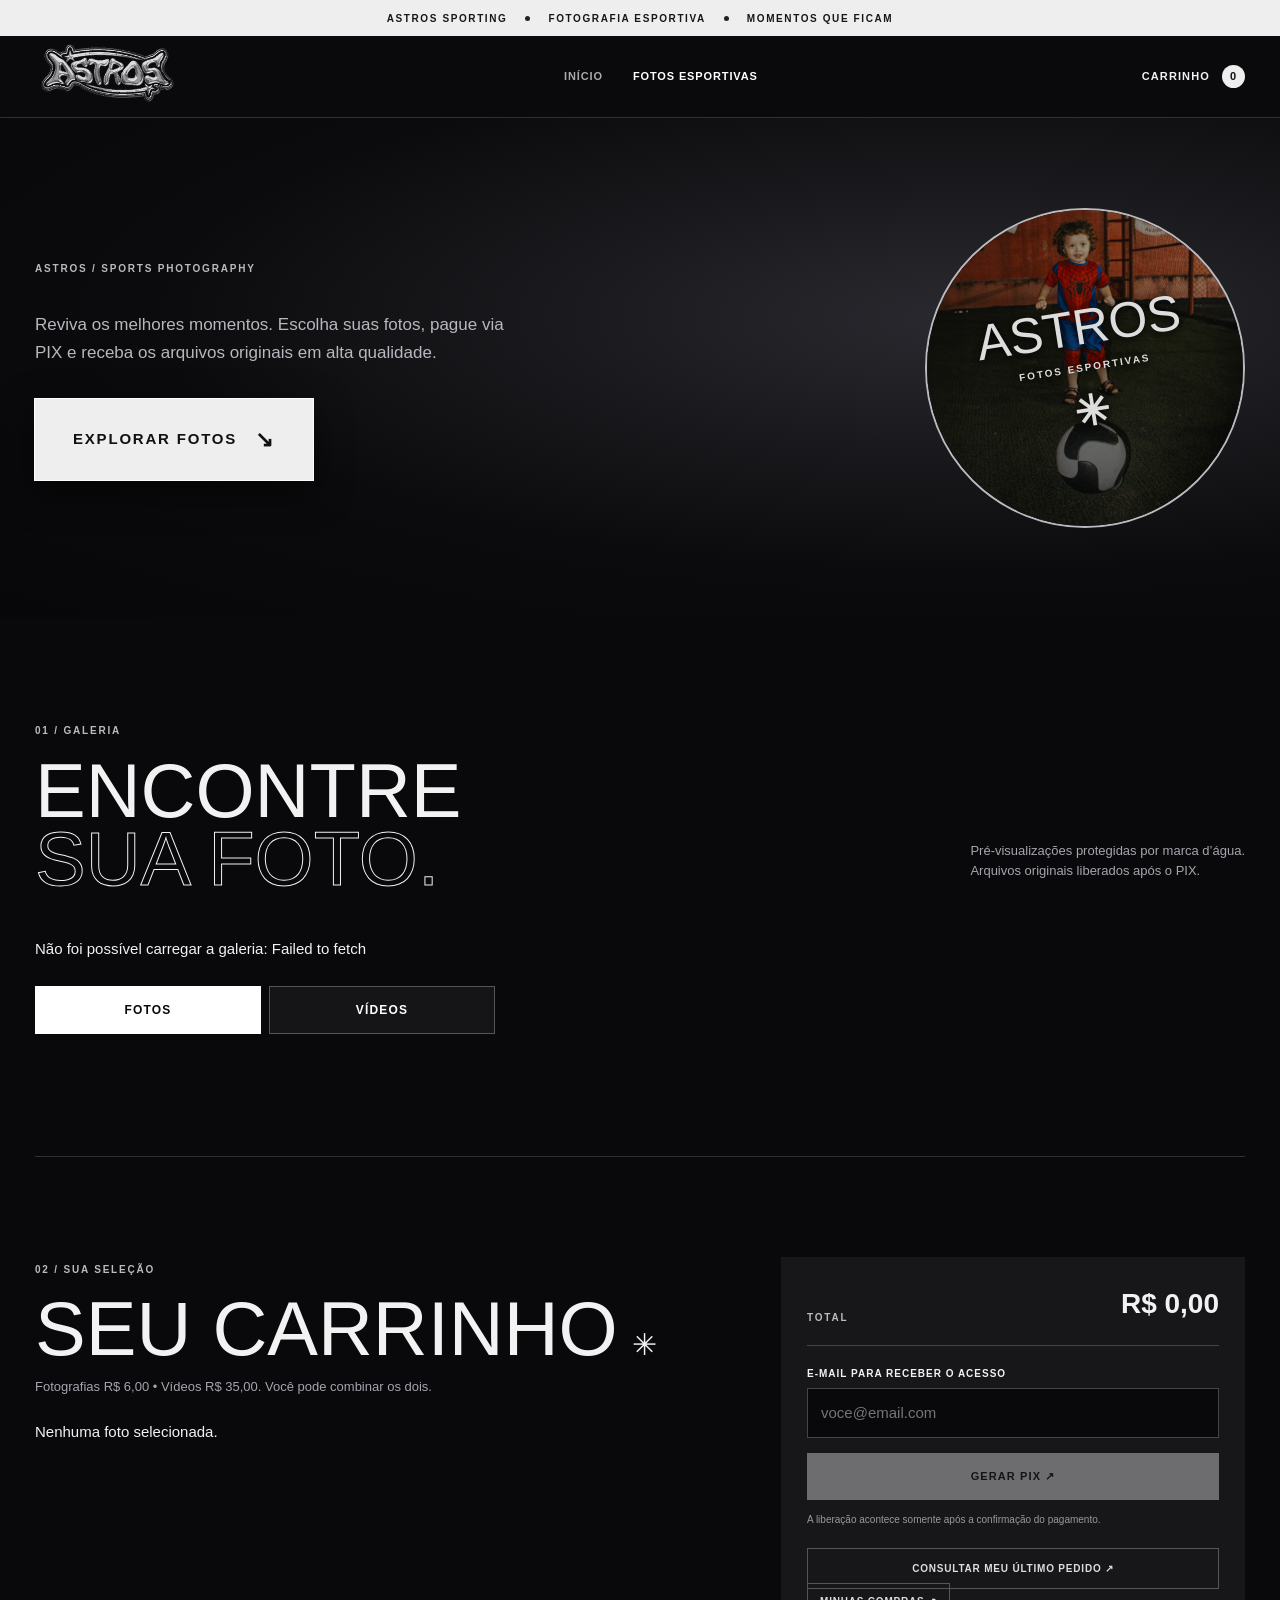
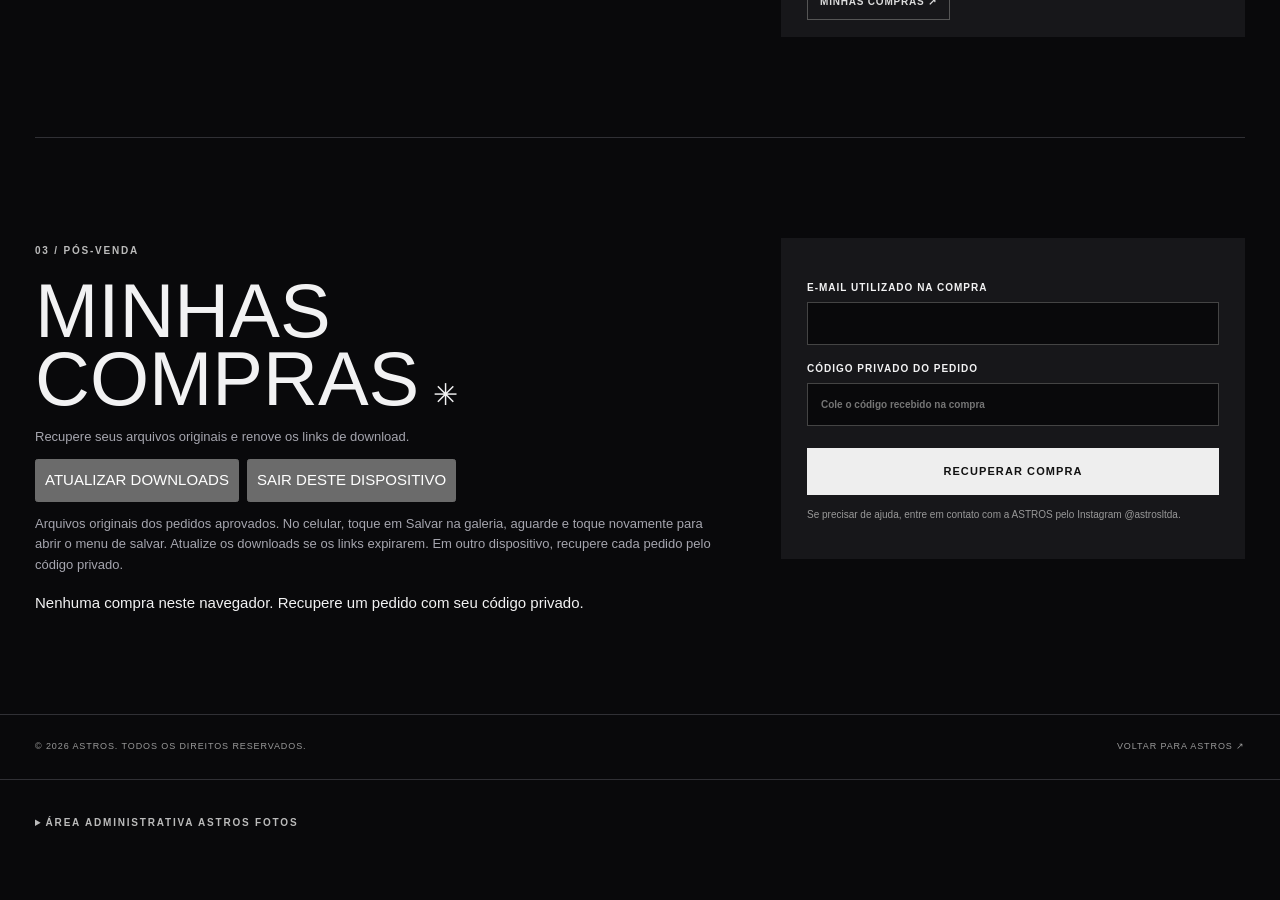
<file: fotos.html>
<!doctype html>
<html lang="pt-BR">
<head>
<meta charset="utf-8"><meta name="viewport" content="width=device-width,initial-scale=1">
<meta name="theme-color" content="#09090b"><meta name="description" content="Compre fotos esportivas ASTROS em alta qualidade.">
<title>ASTROS | Fotos Esportivas</title>
<link rel="icon" href="images/logo.png"><link rel="stylesheet" href="fotos.css?v=20261124-save-gallery">
</head>
<body>
<div class="topline">ASTROS SPORTING <i></i> FOTOGRAFIA ESPORTIVA <i></i> MOMENTOS QUE FICAM</div>
<header><a href="index.html" class="brand"><img src="images/logo-astros-header.svg" alt="ASTROS"></a><nav><a href="index.html">INÍCIO</a><a class="active" href="fotos.html">FOTOS ESPORTIVAS</a></nav><a class="cart-link" href="#carrinho">CARRINHO <b id="cartCount">0</b></a></header>
<main>
<section class="hero"><div class="hero-copy"><small>ASTROS / SPORTS PHOTOGRAPHY</small><p>Reviva os melhores momentos. Escolha suas fotos, pague via PIX e receba os arquivos originais em alta qualidade.</p><a class="lightbtn hero-explore" href="#galeria">EXPLORAR FOTOS <span aria-hidden="true">↘</span></a></div><div class="hero-mark"><img class="hero-photo" src="images/astros-fotos-destaque.jpg" alt="Criança em campo de futebol" loading="eager"><div class="hero-mark-label">ASTROS<br><span>FOTOS ESPORTIVAS</span><strong>✳</strong></div></div></section>
<section class="catalog" id="galeria"><div class="section-head"><div><small>01 / GALERIA</small><h2>ENCONTRE<br><em>SUA FOTO.</em></h2></div><p>Pré-visualizações protegidas por marca d’água.<br>Arquivos originais liberados após o PIX.</p></div><div id="events" class="events"><p class="loading">Carregando eventos...</p></div><div class="media-tabs" role="group" aria-label="Tipo de conteúdo"><button type="button" id="photosTab" class="media-tab active" aria-pressed="true">FOTOS</button><button type="button" id="videosTab" class="media-tab" aria-pressed="false">VÍDEOS</button></div><div id="gallery" class="gallery"></div><p id="empty" class="empty" hidden>Nenhuma foto ou vídeo publicado no momento. Volte em breve!</p></section>
<section class="checkout" id="carrinho"><div><small>02 / SUA SELEÇÃO</small><h2>SEU CARRINHO<span>✳</span></h2><p>Fotografias R$ 6,00 • Vídeos R$ 35,00. Você pode combinar os dois.</p><div id="cartItems" class="cart-items">Nenhuma foto selecionada.</div></div><aside><div class="total"><small>TOTAL</small><strong id="cartTotal">R$ 0,00</strong></div><label for="buyerEmail">E-MAIL PARA RECEBER O ACESSO</label><input id="buyerEmail" type="email" placeholder="voce@email.com" autocomplete="email"><button id="payBtn" class="lightbtn" disabled>GERAR PIX ↗</button><p class="fine">A liberação acontece somente após a confirmação do pagamento.</p><button id="recoverBtn" class="recover-btn" type="button">CONSULTAR MEU ÚLTIMO PEDIDO ↗</button><a href="#minhas-compras" class="recover-btn">MINHAS COMPRAS ↗</a></aside></section><section class="checkout" id="minhas-compras"><div><small>03 / PÓS-VENDA</small><h2>MINHAS COMPRAS<span>✳</span></h2><p>Recupere seus arquivos originais e renove os links de download.</p><div class="purchase-actions"><button type="button" id="refreshPurchases">ATUALIZAR DOWNLOADS</button><button type="button" id="clearPurchases">SAIR DESTE DISPOSITIVO</button></div><p class="fine">Arquivos originais dos pedidos aprovados. No celular, toque em Salvar na galeria, aguarde e toque novamente para abrir o menu de salvar. Atualize os downloads se os links expirarem. Em outro dispositivo, recupere cada pedido pelo código privado.</p><div id="purchaseHistory" class="purchase-history"></div></div><aside><label>E-MAIL UTILIZADO NA COMPRA<input type="email" id="recoverEmail" autocomplete="email"></label><label>CÓDIGO PRIVADO DO PEDIDO<input type="text" id="recoverCode" autocomplete="off" autocapitalize="off" spellcheck="false" placeholder="Cole o código recebido na compra"></label><button type="button" id="recoverEmailBtn" class="lightbtn">RECUPERAR COMPRA</button><p id="recoverEmailStatus" role="status" class="fine"></p><p class="fine">Se precisar de ajuda, entre em contato com a ASTROS pelo Instagram @astrosltda.</p></aside></section>
</main>
<footer><span>© 2026 ASTROS. TODOS OS DIREITOS RESERVADOS.</span><a href="index.html">VOLTAR PARA ASTROS ↗</a></footer>
<div id="photoPreviewModal" class="photo-preview-modal" role="dialog" aria-modal="true" aria-label="Visualização ampliada da fotografia" hidden><div class="photo-preview-dialog"><button type="button" class="photo-preview-close" id="photoPreviewClose" aria-label="Fechar visualização">✕</button><div class="photo-preview-image-wrap"><img id="photoPreviewImage" alt="Prévia com marca d’água ASTROS"></div><div class="photo-preview-footer"><div><strong id="photoPreviewTitle">FOTOGRAFIA ASTROS</strong><small id="photoPreviewPrice">R$ 6,00 • Prévia com marca d’água</small></div><button id="photoPreviewAdd" class="lightbtn" type="button">ADICIONAR AO CARRINHO +</button></div></div></div>
<div id="videoPreviewModal" class="photo-preview-modal" role="dialog" aria-modal="true" aria-label="Prévia de vídeo ASTROS" hidden><div class="photo-preview-dialog"><button id="videoPreviewClose" class="photo-preview-close" aria-label="Fechar vídeo">✕</button><video id="videoPreviewPlayer" controls playsinline controlsList="nodownload" style="width:100%;max-height:72vh;background:#000"></video><div role="note" style="padding:12px 16px;border-top:1px solid #444;background:#19191c;color:#ddd;font-size:12px;line-height:1.5"><strong style="display:block;color:#fff;font-size:11px;letter-spacing:.06em;margin-bottom:4px">ⓘ PRÉVIA EM QUALIDADE REDUZIDA</strong>Este vídeo é uma prévia comprimida. Após a confirmação do pagamento, você receberá o vídeo original em alta qualidade e sem marca d’água.</div><div class="photo-preview-footer"><strong id="videoPreviewTitle">VÍDEO ASTROS</strong><button id="videoPreviewAdd" class="lightbtn">ADICIONAR AO CARRINHO • R$ 35,00</button></div></div></div><div id="payModal" class="modal" hidden><div class="dialog"><button class="close" id="closePay">✕</button><small>ASTROS / PAGAMENTO</small><h2>PAGUE COM O <em>PIX</em></h2><div id="payContent"></div></div></div>
<section class="admin" id="admin"><details><summary>ÁREA ADMINISTRATIVA ASTROS FOTOS</summary><div class="admin-box"><p>Área restrita. A chave administrativa deve ser configurada como <code>ASTROS_FOTOS_ADMIN_KEY</code> nos Secrets do Supabase.</p><label>CHAVE ADMINISTRATIVA<input id="adminKey" type="password" placeholder="Chave de acesso"></label><button id="saveKey">ACESSAR PAINEL</button><div id="adminPanel" hidden><hr><h3>NOVO EVENTO</h3><label>Nome do evento<input id="eventTitle" placeholder="Ex.: Campeonato de Basquete"></label><label>Modalidade<input id="eventSport" placeholder="Ex.: Basquete"></label><label>Data<input id="eventDate" type="date"></label><label>Local<input id="eventLocation" placeholder="Cidade / Ginásio"></label><label>Descrição<textarea id="eventDescription"></textarea></label><button id="createEvent">CRIAR EVENTO</button><hr><h3>GERENCIAR EVENTOS</h3><p class="fine">Remover da loja oculta o evento e suas fotos, sem apagar os arquivos nem os pedidos anteriores. Você poderá restaurá-lo depois.</p><div id="manageEvents" class="manage-events"></div><hr><h3>CONSULTAR PEDIDOS APROVADOS</h3><label>E-MAIL DO CLIENTE<input type="email" id="adminOrderEmail"></label><button type="button" id="adminOrderSearch">BUSCAR PEDIDOS</button><div id="adminOrderResults"></div><hr><h3>GERENCIAR PUBLICAÇÕES</h3><p class="fine">Oculte, restaure ou exclua fotos e vídeos. Publicações vinculadas a pedidos não podem ser excluídas definitivamente.</p><label>EVENTO<select id="manageMediaEvent"><option value="">Selecione um evento</option></select></label><label>CATEGORIA<select id="manageMediaKind"><option value="photo">Fotos</option><option value="video">Vídeos</option></select></label><button type="button" id="manageMediaRefresh">ATUALIZAR LISTA</button><div id="manageMediaList" class="manage-media-list"></div><dialog id="manageMediaPreview" class="manage-media-preview"><button type="button" id="manageMediaClose">FECHAR ✕</button><div id="manageMediaPreviewBody"></div></dialog><hr><h3>ENVIAR FOTOGRAFIAS</h3><label>EVENTO<select id="eventSelect"><option value="">Crie ou selecione um evento</option></select></label><label>MARCA D’ÁGUA ASTROS (PNG)<input id="watermarkFile" type="file" accept="image/png,image/webp"></label><label>FOTOS ORIGINAIS (MÚLTIPLAS)<input id="photoFiles" type="file" accept="image/jpeg,image/png,image/webp" multiple></label><p class="fine">A marca será aplicada automaticamente nas prévias. Os arquivos originais são armazenados separadamente e em área privada.</p><button id="uploadPhotos">PROCESSAR E PUBLICAR FOTOS</button><hr><h3>ENVIAR VÍDEO • R$ 35,00</h3><p class="fine">Selecione um MP4 original de até 50 MB (até 3 minutos). A prévia comprimida recebe a marca d’água automaticamente. O original é armazenado em área privada, sem alterações.</p><label>VÍDEO ORIGINAL (MP4 • ATÉ 50 MB)<input id="videoFile" type="file" accept="video/mp4,.mp4"></label><label>THUMBNAIL / CAPA DO VÍDEO (OPCIONAL)<input id="videoThumbnail" type="file" accept="image/jpeg,image/png,image/webp"></label><p class="fine">Envie uma imagem de capa ou deixe vazio para gerar uma automaticamente. A marca d’água será aplicada na capa.</p><p class="fine">Mantenha a aba aberta durante o processamento e envio. O download do original será liberado somente após a confirmação do PIX.</p><button id="uploadVideo">PROCESSAR E PUBLICAR VÍDEO</button><p id="adminStatus" role="status"></p></div></div></details></section>
<script src="fotos.js?v=20261124-save-gallery"></script>
</body></html>
</file>
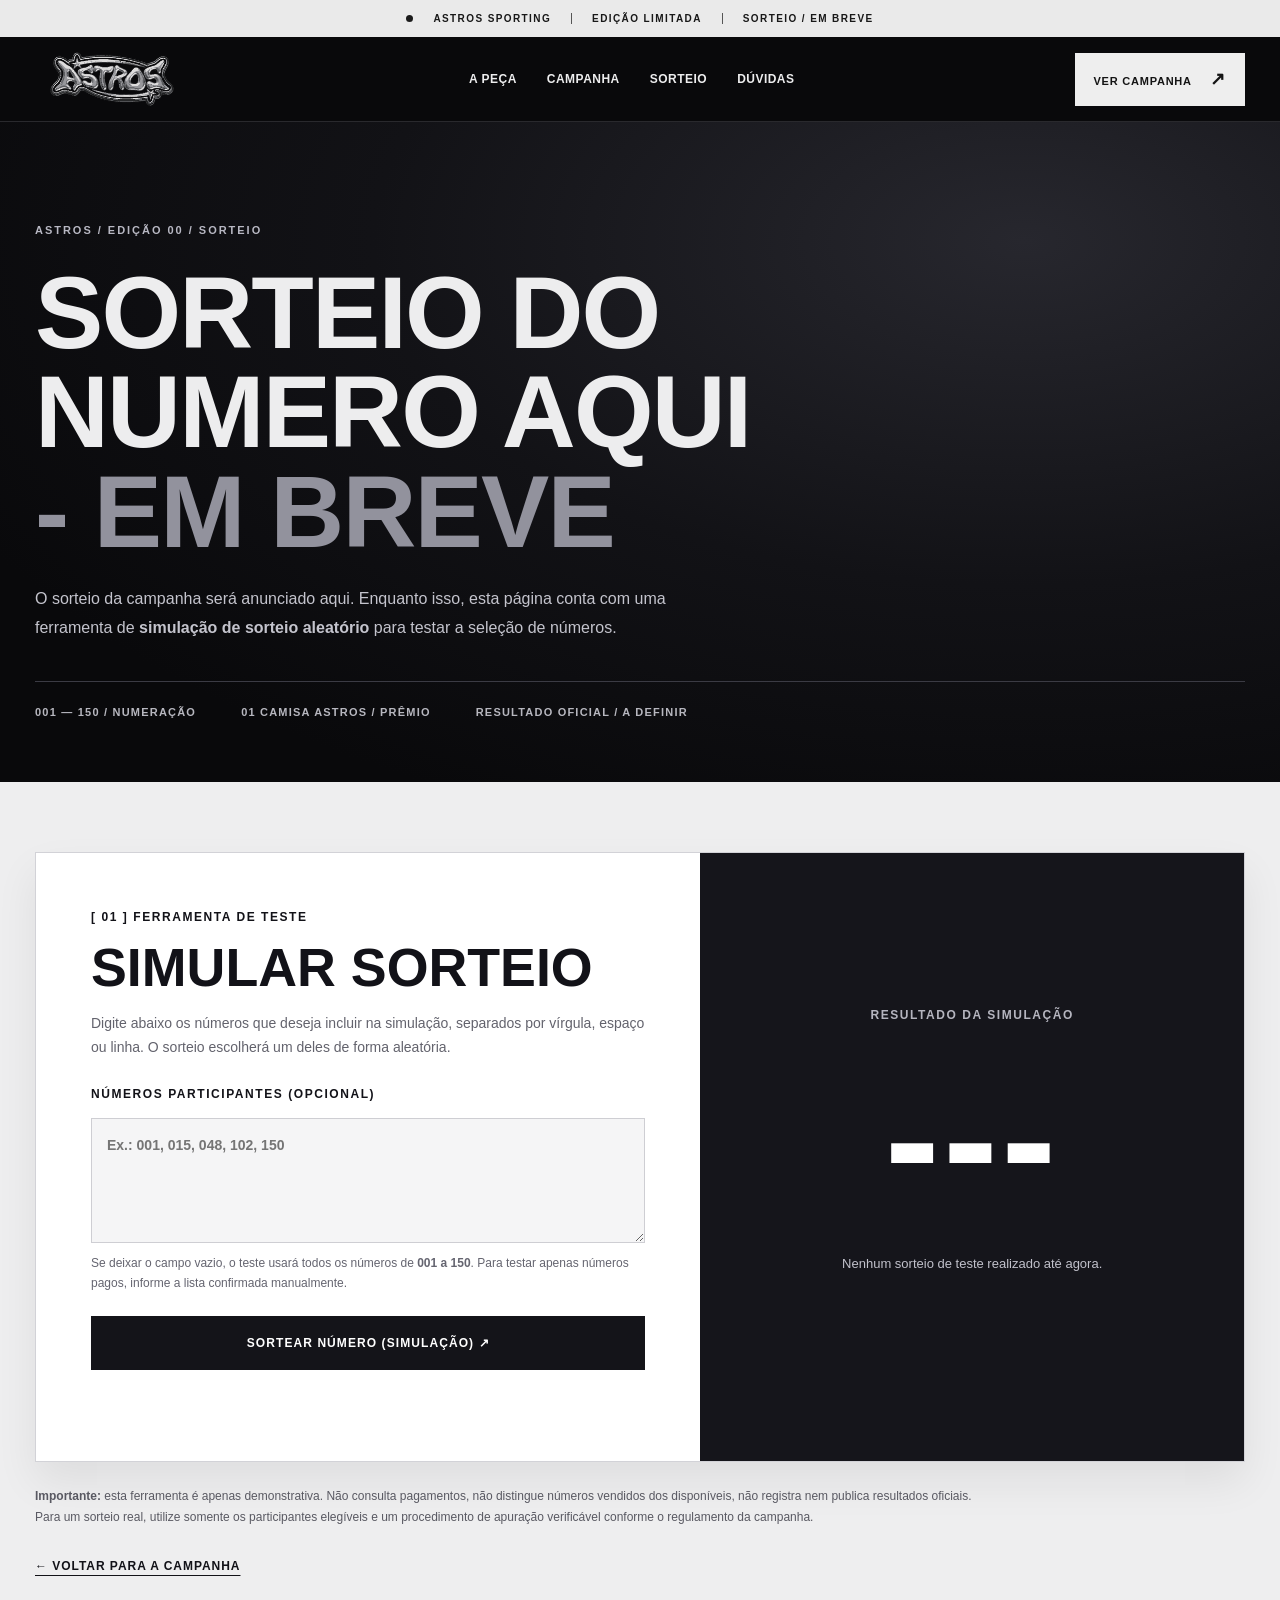
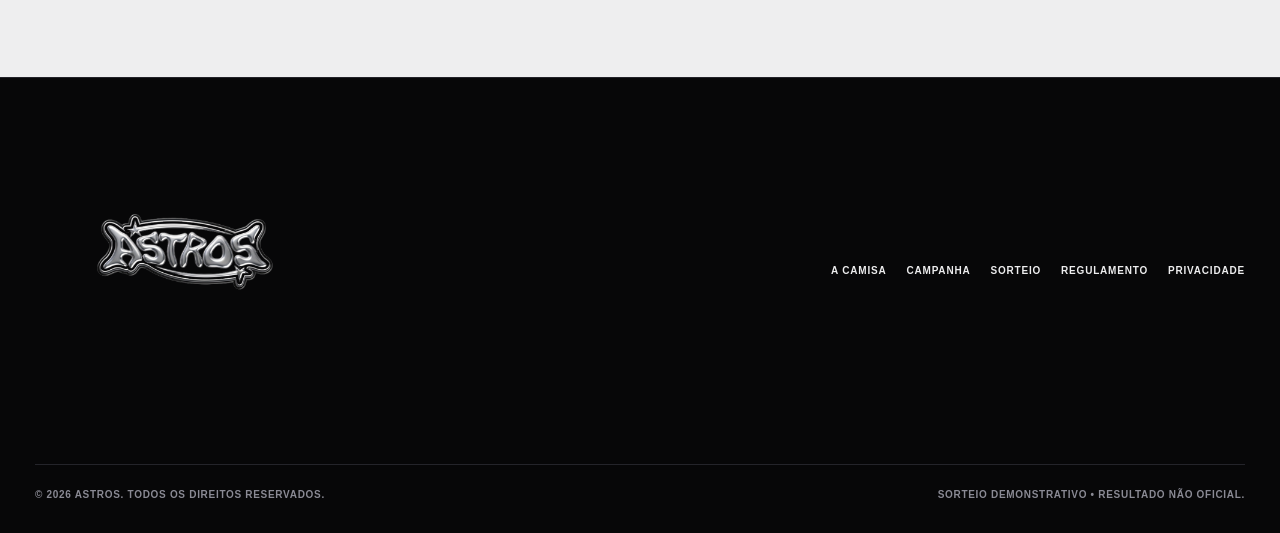
<file: sorteio.html>
<!DOCTYPE html>
<html lang="pt-BR">
<head>
  <meta charset="utf-8" />
  <meta name="viewport" content="width=device-width, initial-scale=1" />
  <meta name="theme-color" content="#09090b" />
  <meta name="description" content="ASTROS — Página de sorteio da campanha. Ferramenta demonstrativa de sorteio aleatório." />
  <title>ASTROS | Sorteio — Em Breve</title>
  <link rel="icon" href="images/logo.png" type="image/png" />
  <link rel="stylesheet" href="styles.css?v=20261111-logo2" />
  <style>
    .draw-hero { background:radial-gradient(ellipse at 80% 18%,#27272e 0,#121216 45%,#09090b 82%); padding:95px 0 62px; overflow:hidden; }
    .draw-overline { font-size:11px; font-weight:900; letter-spacing:.18em; color:#b8b8c3; text-transform:uppercase; }
    .draw-headline { margin:22px 0 24px; max-width:1000px; font:900 clamp(48px,8vw,108px)/.97 Impact,"Arial Narrow",sans-serif; letter-spacing:-.018em; }
    .draw-headline span { display:block; color:#92929d; }
    .draw-lead { max-width:650px; color:#c4c4cd; font-size:16px; line-height:1.8; }
    .draw-hero-meta { margin-top:38px; padding-top:22px; border-top:1px solid #3b3b44; display:flex; flex-wrap:wrap; gap:16px 45px; font-size:11px; font-weight:900; letter-spacing:.11em; color:#b7b7bf; }
    .draw-section { padding:70px 0 100px; background:#eeeeef; color:#121218; }
    .draw-panel { background:white; border:1px solid #d2d2d7; display:grid; grid-template-columns:minmax(0,1.1fr) minmax(280px,.9fr); overflow:hidden; box-shadow:0 20px 40px #00000012; }
    .draw-form-area { padding:clamp(25px,5vw,55px); }
    .draw-label { display:block; margin:0 0 15px; font-size:12px; font-weight:900; letter-spacing:.13em; }
    .draw-form-area h2 { font:900 clamp(35px,4.2vw,57px)/1 Impact,"Arial Narrow",sans-serif; margin:0 0 16px; }
    .draw-description { color:#63636d; font-size:14px; line-height:1.75; margin:0 0 25px; }
    .draw-form-area textarea { display:block; width:100%; min-height:125px; padding:15px; background:#f5f5f6; color:#111116; border:1px solid #ceced3; font:600 14px/1.6 Arial,sans-serif; resize:vertical; }
    .draw-form-area textarea:focus-visible { outline:2px solid #101014; outline-offset:3px; }
    .draw-help { margin:10px 0 22px; color:#656570; font-size:12px; line-height:1.7; }
    .draw-button { border:0; background:#141419; color:white; width:100%; padding:18px 19px; font-size:12px; font-weight:900; letter-spacing:.09em; cursor:pointer; }
    .draw-button:hover { background:#2e2e38; }
    .draw-button:focus-visible { outline:2px solid #101014; outline-offset:3px; }
    .draw-error { min-height:24px; margin:12px 0 0; color:#9e1726; font-size:12px; font-weight:700; }
    .draw-result { background:#15151b; color:white; padding:clamp(25px,5vw,55px); display:flex; flex-direction:column; justify-content:center; align-items:center; text-align:center; }
    .draw-result .draw-label { color:#b5b5bf; }
    .draw-result-number { margin:18px 0; font:900 clamp(90px,13vw,165px)/1 Impact,"Arial Narrow",sans-serif; letter-spacing:.02em; font-variant-numeric:tabular-nums; }
    .draw-result-number.is-revealed { color:#f1f1f3; }
    .draw-result-note { min-height:42px; max-width:300px; color:#c1c1cb; font-size:13px; line-height:1.65; }
    .draw-disclaimer { max-width:960px; margin:24px 0 0; color:#595962; font-size:12px; line-height:1.8; }
    .draw-back { display:inline-block; margin-top:28px; font-size:12px; font-weight:900; letter-spacing:.08em; text-decoration:underline; text-underline-offset:5px; }
    @media(max-width:850px) { .draw-panel {grid-template-columns:1fr;} .draw-result {min-height:280px;} .draw-hero{padding:65px 0 50px;} .draw-section{padding:40px 0 70px;} }
    @media(max-width:540px) { .draw-headline{font-size:clamp(44px,12vw,70px);overflow-wrap:break-word;} .draw-result-number{font-size:105px;} .draw-hero-meta{gap:12px 22px;} }
  </style>
</head>
<body>
  <div class="announcement"><span class="announcement-dot"></span> ASTROS SPORTING <span class="announcement-rule"></span> EDIÇÃO LIMITADA <span class="announcement-rule"></span> SORTEIO / EM BREVE</div>
  <header class="header">
    <div class="shell header-inner">
      <a class="brand" href="index.html#inicio" aria-label="ASTROS — voltar ao início"><img src="images/logo-astros-header.svg?v=20261111-logo2" alt="ASTROS" /></a>
      <nav class="nav" aria-label="Menu principal">
        <a href="index.html#colecao">A peça</a>
        <a href="index.html#participar">Campanha</a>
        <a href="sorteio.html" aria-current="page">Sorteio</a>
        <a href="index.html#perguntas">Dúvidas</a>
      </nav>
      <a class="nav-action" href="index.html#participar">VER CAMPANHA <span aria-hidden="true">↗</span></a>
    </div>
  </header>
  <main>
    <section class="draw-hero">
      <div class="shell">
        <span class="draw-overline">ASTROS / EDIÇÃO 00 / SORTEIO</span>
        <h1 class="draw-headline">SORTEIO DO NUMERO AQUI <span>- EM BREVE</span></h1>
        <p class="draw-lead">O sorteio da campanha será anunciado aqui. Enquanto isso, esta página conta com uma ferramenta de <strong>simulação de sorteio aleatório</strong> para testar a seleção de números.</p>
        <div class="draw-hero-meta"><span>001 — 150 / NUMERAÇÃO</span><span>01 CAMISA ASTROS / PRÊMIO</span><span>RESULTADO OFICIAL / A DEFINIR</span></div>
      </div>
    </section>
    <section class="draw-section">
      <div class="shell">
        <div class="draw-panel">
          <div class="draw-form-area">
            <span class="draw-label">[ 01 ] FERRAMENTA DE TESTE</span>
            <h2>SIMULAR SORTEIO</h2>
            <p class="draw-description">Digite abaixo os números que deseja incluir na simulação, separados por vírgula, espaço ou linha. O sorteio escolherá um deles de forma aleatória.</p>
            <form id="drawForm" novalidate>
              <label class="draw-label" for="eligibleNumbers">NÚMEROS PARTICIPANTES (OPCIONAL)</label>
              <textarea id="eligibleNumbers" placeholder="Ex.: 001, 015, 048, 102, 150" spellcheck="false" aria-describedby="drawHelp"></textarea>
              <p class="draw-help" id="drawHelp">Se deixar o campo vazio, o teste usará todos os números de <strong>001 a 150</strong>. Para testar apenas números pagos, informe a lista confirmada manualmente.</p>
              <button class="draw-button" type="submit">SORTEAR NÚMERO (SIMULAÇÃO) ↗</button>
              <p class="draw-error" id="drawError" role="alert"></p>
            </form>
          </div>
          <div class="draw-result" aria-live="polite" aria-atomic="true">
            <span class="draw-label">RESULTADO DA SIMULAÇÃO</span>
            <div class="draw-result-number" id="drawNumber">---</div>
            <p class="draw-result-note" id="drawStatus">Nenhum sorteio de teste realizado até agora.</p>
          </div>
        </div>
        <p class="draw-disclaimer"><strong>Importante:</strong> esta ferramenta é apenas demonstrativa. Não consulta pagamentos, não distingue números vendidos dos disponíveis, não registra nem publica resultados oficiais. Para um sorteio real, utilize somente os participantes elegíveis e um procedimento de apuração verificável conforme o regulamento da campanha.</p>
        <a href="index.html#participar" class="draw-back">← VOLTAR PARA A CAMPANHA</a>
      </div>
    </section>
  </main>
  <footer class="footer">
    <div class="shell">
      <div class="footer-top">
        <a class="footer-logo" href="index.html#inicio"><img src="images/astros-logo.png" alt="ASTROS" /></a>
        <div class="footer-nav">
          <a href="index.html#colecao">A CAMISA</a>
          <a href="index.html#participar">CAMPANHA</a>
          <a href="sorteio.html">SORTEIO</a>
          <a href="regulamento.html">REGULAMENTO</a>
          <a href="privacidade.html">PRIVACIDADE</a>
        </div>
      </div>
      <div class="footer-bottom"><span>© 2026 ASTROS. TODOS OS DIREITOS RESERVADOS.</span><span>SORTEIO DEMONSTRATIVO • RESULTADO NÃO OFICIAL.</span></div>
    </div>
  </footer>
  <script>
    "use strict";
    const drawForm = document.getElementById("drawForm");
    const eligibleField = document.getElementById("eligibleNumbers");
    const drawNumber = document.getElementById("drawNumber");
    const drawStatus = document.getElementById("drawStatus");
    const drawError = document.getElementById("drawError");
    const formatNumber = n => String(n).padStart(3, "0");
    function getEligibleNumbers() {
      const raw = eligibleField.value.trim();
      if (!raw) return Array.from({length: 150}, (_, i) => i + 1);
      const entries = raw.split(/[\s,;]+/).filter(Boolean);
      if (entries.length > 150) throw new Error("Informe no máximo 150 números.");
      const invalid = entries.find(t => !/^\d{1,3}$/.test(t) || Number(t) < 1 || Number(t) > 150);
      if (invalid) throw new Error("Número inválido: " + invalid + ". Utilize somente números de 001 a 150.");
      return [...new Set(entries.map(Number))].sort((a, b) => a - b);
    }
    function secureIndex(length) {
      if (!window.crypto || !window.crypto.getRandomValues) {
        throw new Error("O navegador não permite sorteio aleatório seguro. Atualize o navegador e tente novamente.");
      }
      const limit = Math.floor(4294967296 / length) * length;
      const buffer = new Uint32Array(1);
      do { window.crypto.getRandomValues(buffer); } while (buffer[0] >= limit);
      return buffer[0] % length;
    }
    drawForm.addEventListener("submit", event => {
      event.preventDefault();
      drawError.textContent = "";
      try {
        const numbers = getEligibleNumbers();
        const winner = numbers[secureIndex(numbers.length)];
        drawNumber.textContent = formatNumber(winner);
        drawNumber.classList.add("is-revealed");
        drawStatus.textContent = "Número selecionado entre " + numbers.length + " participante" + (numbers.length === 1 ? "" : "s") + " da simulação. Resultado não oficial.";
      } catch (err) {
        drawError.textContent = err.message;
      }
    });
    eligibleField.addEventListener("input", () => { drawError.textContent = ""; });
  </script>
</body>
</html>
</file>
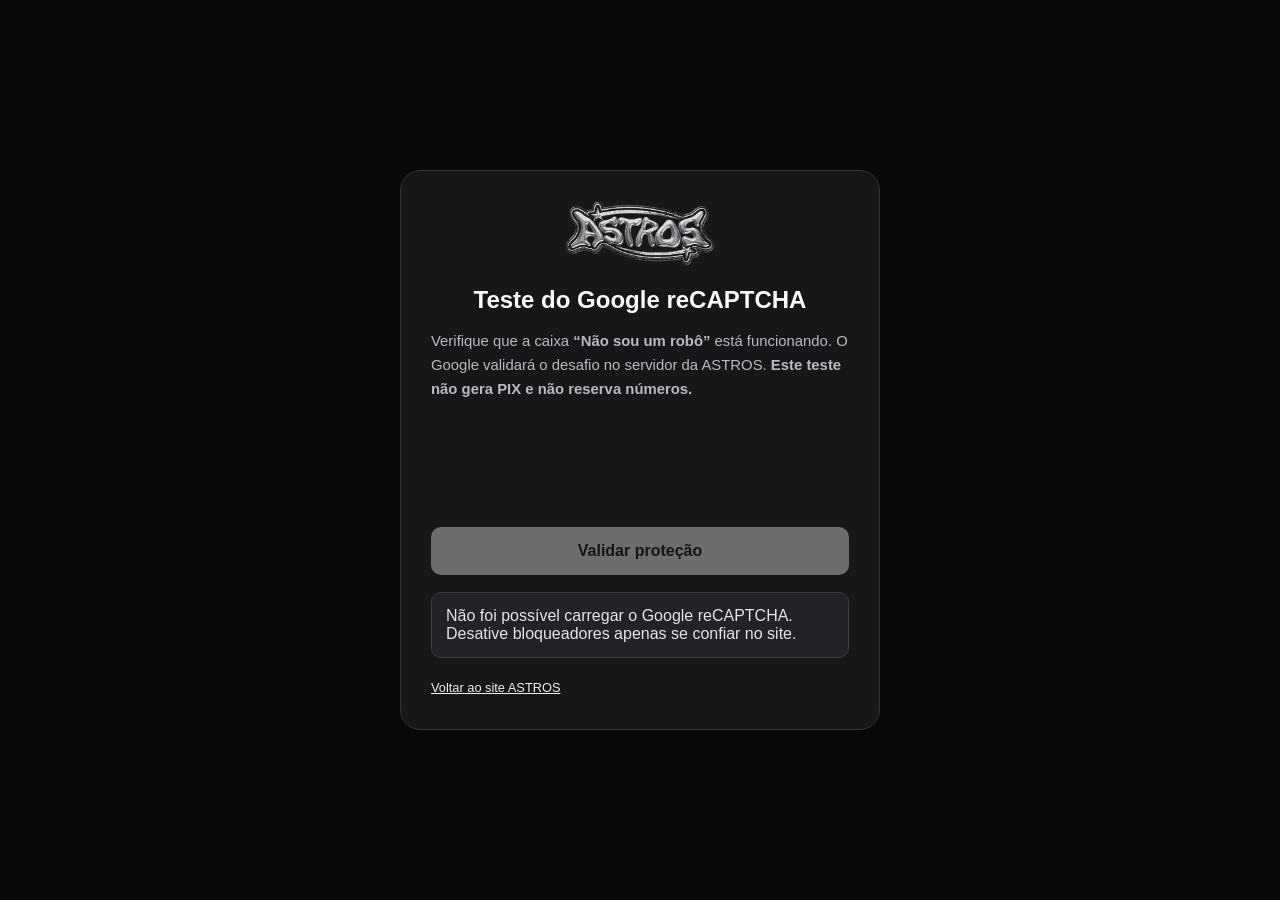
<file: teste-recaptcha.html>
<!doctype html>
<html lang="pt-BR">
<head>
  <meta charset="utf-8">
  <meta name="viewport" content="width=device-width, initial-scale=1">
  <meta name="robots" content="noindex,nofollow">
  <meta name="theme-color" content="#09090b">
  <title>ASTROS | Teste do reCAPTCHA</title>
  <link href="images/logo.png" rel="icon" type="image/png">
  <style>
    :root{color-scheme:dark;font-family:Arial,Helvetica,sans-serif}
    *{box-sizing:border-box}
    body{margin:0;background:#09090b;color:#fafafa;min-height:100vh;display:grid;place-items:center;padding:20px}
    main{width:min(100%,480px);background:#17171a;border:1px solid #333338;border-radius:20px;padding:30px}
    .logo{display:block;width:154px;height:65px;object-fit:contain;margin:0 auto 20px}
    h1{font-size:1.5rem;line-height:1.2;margin:0 0 12px;text-align:center}
    p{color:#b9b9c2;line-height:1.6;font-size:.93rem}
    .captcha{margin:24px auto;display:flex;justify-content:center;min-height:78px}
    .status{margin:17px 0 0;padding:14px;border-radius:10px;background:#222227;border:1px solid #3c3c44;min-height:65px}
    .status[role=status]{color:#e4e4e8}
    button{width:100%;border:0;border-radius:10px;font-weight:800;padding:15px;font-size:1rem;background:#eee;color:#111;cursor:pointer}
    button:disabled{cursor:not-allowed;opacity:.4}
    a{color:#eee}
    .small{font-size:.8rem;margin:20px 0 0}
  </style>
  <script src="checkout-config.js?v=recaptcha-v2-sync-20261112"></script>
</head>
<body>
<main>
  <img class="logo" src="images/logo-astros-header.svg?v=20261111-logo2" alt="ASTROS">
  <h1>Teste do Google reCAPTCHA</h1>
  <p>Verifique que a caixa <strong>“Não sou um robô”</strong> está funcionando. O Google validará o desafio no servidor da ASTROS. <strong>Este teste não gera PIX e não reserva números.</strong></p>
  <div id="recaptcha-container" class="captcha"></div>
  <button id="check" type="button" disabled>Validar proteção</button>
  <div id="status" class="status" role="status" aria-live="polite">Carregando a proteção do Google…</div>
  <p class="small"><a href="index.html">Voltar ao site ASTROS</a></p>
</main>
<script>
  "use strict";
  (function(){
    const status=document.getElementById("status");
    const button=document.getElementById("check");
    const host=document.getElementById("recaptcha-container");
    const API="https://lrbcyyrczpthkfadngvd.supabase.co/functions/v1/astros-checkout/recaptcha-test";
    let widget=null;
    function report(message){status.textContent=message;}
    function initialize(){
      const siteKey=String(window.ASTROS_RECAPTCHA_SITE_KEY||"").trim();
      if(!siteKey){report("Chave pública do Google não configurada.");return;}
      if(!window.grecaptcha||typeof grecaptcha.render!=="function"){
        report("Não foi possível carregar o Google reCAPTCHA.");return;
      }
      try{
        widget=grecaptcha.render(host,{
          sitekey:siteKey,
          theme:"dark",
          size:window.innerWidth<370?"compact":"normal",
          callback:()=>{button.disabled=false;report('Desafio concluído. Clique em "Validar proteção".');},
          "expired-callback":()=>{button.disabled=true;report("O desafio expirou. Marque novamente.");},
          "error-callback":()=>{button.disabled=true;report("Erro no reCAPTCHA. Atualize a página para tentar novamente.");}
        });
        report("Marque a caixa Não sou um robô acima.");
      }catch(err){report("Não foi possível iniciar o reCAPTCHA. Confira o domínio registrado no Google.");}
    }
    async function verify(){
      const token=widget===null?"":grecaptcha.getResponse(widget);
      if(!token){button.disabled=true;report("Marque Não sou um robô novamente.");return;}
      button.disabled=true;
      report("Verificando com o Google pelo Supabase…");
      try{
        const r=await fetch(API,{
          method:"POST",
          headers:{"Content-Type":"application/json"},
          body:JSON.stringify({recaptchaToken:token}),
          cache:"no-store"
        });
        const data=await r.json();
        if(r.ok&&data.valid===true){
          report("✓ reCAPTCHA VALIDADO no servidor! A proteção da ASTROS está funcionando.");
        }else{
          report("O reCAPTCHA não foi validado. "+String(data.message||data.error||"Verifique as chaves do Google."));
        }
      }catch(error){
        report("Não foi possível contatar o Supabase. Verifique sua conexão e tente novamente.");
      }finally{
        if(widget!==null&&window.grecaptcha){
          grecaptcha.reset(widget);
          button.disabled=true;
        }
      }
    }
    button.addEventListener("click",verify);
    const script=document.createElement("script");
    script.src="https://www.google.com/recaptcha/api.js?render=explicit&hl=pt-BR";
    script.async=true;
    script.defer=true;
    script.onload=()=>window.grecaptcha?.ready(initialize);
    script.onerror=()=>report("Não foi possível carregar o Google reCAPTCHA. Desative bloqueadores apenas se confiar no site.");
    document.head.appendChild(script);
  })();
</script>
</body>
</html>
</file>
<file: fotos.css>
:root{color-scheme:dark;--bg:#09090b;--card:#151518;--line:#303035;--muted:#a5a5ae;--white:#f2f2f3}*{box-sizing:border-box}html{scroll-behavior:smooth}body{margin:0;background:var(--bg);color:var(--white);font:15px/1.5 Arial,Helvetica,sans-serif}a{color:inherit;text-decoration:none}button,input,textarea,select{font:inherit}.topline{height:36px;background:#eee;color:#171719;display:flex;align-items:center;justify-content:center;gap:18px;font-size:10px;font-weight:900;letter-spacing:.16em}.topline i{width:5px;height:5px;background:#222;border-radius:50%}header{height:82px;padding:0 max(26px,calc((100% - 1210px)/2));display:flex;align-items:center;justify-content:space-between;border-bottom:1px solid var(--line);position:sticky;top:0;background:#0b0b0deF;backdrop-filter:blur(12px);z-index:10}.brand img{width:145px;height:58px;object-fit:contain}nav{display:flex;gap:30px;font-size:11px;font-weight:900;letter-spacing:.08em}nav a{color:#aaa}nav a.active,nav a:hover{color:#fff}.cart-link{font-size:11px;font-weight:900;letter-spacing:.1em}.cart-link b{display:inline-grid;place-items:center;background:#eee;color:#111;border-radius:50%;width:23px;height:23px;margin-left:8px}.hero{min-height:510px;padding:90px max(26px,calc((100% - 1210px)/2));display:flex;justify-content:space-between;align-items:center;gap:30px;background:radial-gradient(ellipse at 76% 40%,#29292f,#0b0b0d 60%,#070709)}.hero small,.section-head small,.checkout small,.admin summary,.dialog small{font-size:10px;letter-spacing:.18em;font-weight:900;color:#bbb}.hero h1{font-family:Impact,'Arial Narrow',sans-serif;font-size:clamp(66px,9vw,124px);line-height:.86;letter-spacing:-.04em;margin:25px 0}.hero h1 em,.section-head h2 em,.checkout h2 em,.dialog h2 em{font-style:normal;color:transparent;-webkit-text-stroke:1px #f2f2f2}.hero p{max-width:480px;color:#b7b7bf;font-size:14px;margin-bottom:28px}.lightbtn{display:inline-flex;align-items:center;justify-content:center;border:0;background:#eee;color:#111;padding:15px 22px;font-size:11px;font-weight:900;letter-spacing:.1em;cursor:pointer}.lightbtn:disabled{opacity:.4;cursor:not-allowed}.hero-mark{width:320px;height:320px;border:1px solid #555;border-radius:50%;display:flex;flex-direction:column;align-items:center;justify-content:center;font-family:Impact,sans-serif;font-size:50px;line-height:.9;text-align:center;transform:rotate(-9deg);color:#ddd}.hero-mark span{font:900 10px Arial;letter-spacing:.2em;margin-top:12px}.hero-mark strong{font-size:42px;margin-top:20px}.catalog,.checkout{width:min(1210px,calc(100% - 52px));margin:auto;padding:100px 0}.section-head{display:flex;justify-content:space-between;align-items:end;margin-bottom:45px}.section-head h2,.checkout h2{font:clamp(48px,6vw,76px)/.9 Impact,'Arial Narrow',sans-serif;margin:16px 0 0}.section-head p,.checkout>div>p{color:var(--muted);font-size:13px}.events{display:flex;flex-wrap:wrap;gap:10px;margin-bottom:25px}.event-chip{border:1px solid #444;background:transparent;color:#ddd;padding:10px 14px;font-size:10px;letter-spacing:.08em;cursor:pointer}.event-chip.active{background:#eee;color:#111;border-color:#eee}.gallery{display:grid;grid-template-columns:repeat(3,minmax(0,1fr));gap:18px}.photo-card{background:var(--card);border:1px solid var(--line);overflow:hidden}.photo-card img{width:100%;aspect-ratio:4/3;object-fit:cover;background:#222}.photo-meta{padding:16px}.photo-meta strong{display:block;font-size:12px;letter-spacing:.06em}.photo-meta small{color:#999;font-size:10px}.photo-actions{display:flex;justify-content:space-between;align-items:center;margin-top:14px}.photo-actions b{font-size:13px}.photo-actions button,.admin button{border:1px solid #555;background:transparent;color:#fff;padding:9px 12px;font-size:10px;font-weight:900;letter-spacing:.08em;cursor:pointer}.photo-actions button.selected{background:#eee;color:#111}.empty,.loading{color:#aaa;font-size:13px}.checkout{border-top:1px solid var(--line);display:grid;grid-template-columns:1.2fr .8fr;gap:50px}.checkout h2 span{font-size:30px;margin-left:14px}.cart-items{margin-top:25px;display:grid;gap:10px}.cart-row{display:flex;justify-content:space-between;border-bottom:1px solid var(--line);padding:9px 0;font-size:12px}.checkout aside{background:#17171a;padding:26px;height:max-content}.total{display:flex;justify-content:space-between;align-items:end;border-bottom:1px solid #444;padding-bottom:20px;margin-bottom:20px}.total strong{font-size:28px}.checkout label,.admin label{display:block;font-size:10px;font-weight:900;letter-spacing:.1em;margin:16px 0 7px}.checkout input,.admin input,.admin textarea,.admin select{display:block;width:100%;padding:13px;background:#09090b;border:1px solid #444;color:#fff;margin-top:7px}.checkout aside .lightbtn{width:100%;margin-top:15px}.fine{font-size:10px;color:#999;line-height:1.6}.checkout .fine{margin-top:12px}footer{border-top:1px solid var(--line);padding:25px max(26px,calc((100% - 1210px)/2));display:flex;justify-content:space-between;color:#999;font-size:9px;letter-spacing:.1em}.modal{position:fixed;inset:0;background:#000c;z-index:50;display:grid;place-items:center;padding:18px}.dialog{position:relative;width:min(520px,100%);max-height:90vh;overflow:auto;background:#17171a;border:1px solid #444;padding:30px}.dialog h2{font:42px/1 Impact,sans-serif;margin:15px 0 25px}.close{position:absolute;right:15px;top:12px;background:none;border:0;color:#fff;font-size:20px;cursor:pointer}.pixqr{display:block;width:min(260px,100%);margin:18px auto;background:white;padding:8px}.pixcode{width:100%;padding:12px;background:#09090b;border:1px solid #444;color:white}.status{color:#ddd;font-size:12px;margin:15px 0}.download-list a{display:block;padding:12px;background:#eee;color:#111;margin-top:8px;font-size:11px;font-weight:900}.admin{border-top:1px solid var(--line);padding:35px max(26px,calc((100% - 1210px)/2)) 70px}.admin summary{cursor:pointer}.admin-box{max-width:620px;padding:20px 0}.admin-box h3{font-size:13px;letter-spacing:.1em}.admin-box hr{border:0;border-top:1px solid #444;margin:25px 0}.admin-box button{margin-top:12px}.admin-box p{color:#aaa;font-size:12px}@media(max-width:760px){header{height:70px;padding:0 18px}.brand img{width:112px}.header nav,nav{gap:12px;font-size:9px}.cart-link{font-size:9px}.hero{padding:65px 25px;min-height:460px}.hero-mark{width:150px;height:150px;font-size:26px;flex-shrink:0}.hero-mark strong{font-size:22px}.hero-mark span{font-size:7px}.gallery{grid-template-columns:repeat(2,minmax(0,1fr));gap:10px}.catalog,.checkout{width:calc(100% - 36px);padding:65px 0}.section-head{display:block}.section-head p{margin-top:20px}.checkout{grid-template-columns:1fr;gap:25px}}@media(max-width:440px){nav a:first-child{display:none}.gallery{grid-template-columns:1fr}.hero-mark{display:none}.hero h1{font-size:68px}footer{display:grid;gap:10px}}

/* Corrige o estado inicial da janela de pagamento: hidden precisa prevalecer sobre display:grid. */
.modal[hidden]{display:none!important}

.recover-btn{width:100%;background:transparent;color:#ddd;border:1px solid #555;padding:12px;margin-top:10px;cursor:pointer;font-size:10px;font-weight:900;letter-spacing:.08em}.recover-btn:hover{background:#303035}

/* Destaque principal: sem título, foco no botão e foto dentro do círculo */
.hero{min-height:500px}.hero-copy{max-width:580px}.hero-copy p{max-width:480px;font-size:17px;line-height:1.65;margin:32px 0}.hero-explore{padding:24px 38px;font-size:15px;letter-spacing:.12em;box-shadow:0 0 0 1px #fff,0 12px 36px #0008;transition:transform .2s,background .2s}.hero-explore:hover{transform:translateY(-3px);background:#fff}.hero-explore span{font-size:22px;margin-left:18px}.hero-mark{position:relative;overflow:hidden;isolation:isolate;transform:none;flex-shrink:0;border:2px solid #b9b9bf;background:#1c1c20}.hero-photo{position:absolute;inset:0;width:100%;height:100%;object-fit:cover;object-position:center 35%;z-index:-2;filter:brightness(.72)}.hero-mark:after{content:"";position:absolute;inset:0;background:linear-gradient(0deg,#0009,#0002 70%);z-index:-1}.hero-mark-label{display:flex;align-items:center;justify-content:center;flex-direction:column;transform:rotate(-9deg);text-shadow:0 2px 8px #000}.hero-mark-label span{font:900 10px Arial;letter-spacing:.2em;margin-top:12px}.hero-mark-label strong{font-size:42px;margin-top:20px}@media(max-width:760px){.hero{gap:20px}.hero-mark{width:190px;height:190px}.hero-copy p{font-size:14px}.hero-explore{padding:20px 22px;font-size:12px}.hero-mark-label strong{font-size:24px}}@media(max-width:440px){.hero-mark{display:flex;width:142px;height:142px;font-size:24px}.hero-mark-label span{font-size:7px}.hero-mark-label strong{font-size:18px}.hero{align-items:center}.hero-copy p{font-size:13px}}

.manage-events{display:grid;gap:10px;margin-top:12px}.manage-event-row{display:flex;align-items:center;justify-content:space-between;gap:16px;padding:12px;border:1px solid #444;background:#161619}.manage-event-row span{font-size:12px}.manage-event-row button{flex-shrink:0}.manage-event-row button:disabled{opacity:.45;cursor:wait}@media(max-width:500px){.manage-event-row{align-items:stretch;flex-direction:column}}

/* ASTROS FOTOS — layout responsivo refinado para smartphones */
@media (max-width: 760px) {
  body {overflow-x:hidden}
  .topline {height:auto;min-height:30px;padding:7px 10px;gap:9px;font-size:7px;letter-spacing:.075em;text-align:center;line-height:1.35}
  .topline i {width:3px;height:3px;flex-shrink:0}
  header {height:66px;padding:0 14px;gap:10px}
  .brand {flex:0 0 auto}
  .brand img {width:105px;height:45px}
  nav {gap:8px;min-width:0}
  nav a {font-size:9px;white-space:nowrap}
  .cart-link {white-space:nowrap;font-size:9px;letter-spacing:0}
  .cart-link b {width:22px;height:22px;margin-left:4px}
  .hero {min-height:0;padding:48px 20px 58px;display:grid;grid-template-columns:minmax(0,1fr) 138px;align-items:center;gap:14px}
  .hero-copy {min-width:0}
  .hero-copy small {font-size:9px;line-height:1.5;letter-spacing:.12em}
  .hero-copy p {font-size:13px;line-height:1.65;margin:20px 0 24px;max-width:340px}
  .hero-explore {padding:16px 18px;min-height:52px;font-size:11px;letter-spacing:.075em;box-shadow:0 0 0 1px #fff,0 7px 20px #0006;gap:10px}
  .hero-explore span {font-size:17px;margin-left:0}
  .hero-mark {display:flex;width:138px;height:138px;font-size:25px;justify-self:end}
  .hero-mark-label span {font-size:7px;margin-top:8px}
  .hero-mark-label strong {font-size:20px;margin-top:9px}
  .catalog,.checkout {width:calc(100% - 32px);padding:52px 0}
  .section-head {display:block;margin-bottom:24px}
  .section-head h2 {font-size:clamp(43px,11vw,64px);line-height:.92}
  .section-head p {margin:15px 0 0;font-size:12px}
  .events {gap:7px;margin-bottom:18px}
  .event-chip {font-size:9px;padding:9px 10px}
  .gallery {display:grid;grid-template-columns:repeat(2,minmax(0,1fr));gap:10px}
  .photo-card {min-width:0}
  .photo-card img {display:block;width:100%;aspect-ratio:3/4;object-fit:cover}
  .photo-meta {padding:11px 9px 12px}
  .photo-meta strong {font-size:11px;line-height:1.3;overflow-wrap:anywhere}
  .photo-meta small {display:block;font-size:9px;line-height:1.4;margin-top:5px;overflow-wrap:anywhere}
  .photo-actions {align-items:stretch;flex-direction:column;gap:9px;margin-top:10px}
  .photo-actions b {font-size:12px}
  .photo-actions button {width:100%;min-height:37px;padding:8px 5px;font-size:9px}
  .checkout {grid-template-columns:1fr;gap:24px}
  .checkout h2 {font-size:clamp(43px,11vw,64px)}
  .checkout aside {padding:20px}
  footer {gap:12px;line-height:1.5}
}
@media (max-width: 390px) {
  header {padding:0 10px;gap:7px}
  .brand img {width:88px}
  nav a {font-size:8px}
  .cart-link {font-size:8px}
  .hero {padding:40px 16px 48px;grid-template-columns:minmax(0,1fr) 108px;gap:10px}
  .hero-mark {width:108px;height:108px;font-size:21px}
  .hero-mark-label span {font-size:6px}
  .hero-mark-label strong {font-size:16px}
  .hero-copy p {font-size:12px}
  .hero-explore {font-size:10px;padding:14px 12px}
  .gallery {gap:8px}
  .photo-meta {padding:9px 7px}
}

/* Ampliação de prévia: utiliza apenas o arquivo público com marca d'água */
.photo-card img[role="button"]{cursor:zoom-in}
.photo-card img[role="button"]:focus-visible{outline:3px solid #fff;outline-offset:-3px}
.photo-preview-modal[hidden]{display:none!important}
.photo-preview-modal{position:fixed;inset:0;z-index:100;display:grid;place-items:center;background:rgba(0,0,0,.92);padding:20px}
.photo-preview-dialog{position:relative;width:min(1000px,100%);max-height:calc(100dvh - 40px);display:flex;flex-direction:column;min-height:0;background:#131316;border:1px solid #444}
.photo-preview-close{position:absolute;right:12px;top:12px;z-index:2;width:44px;height:44px;background:#111e;color:#fff;border:1px solid #777;font-size:21px;cursor:pointer}
.photo-preview-image-wrap{min-height:0;display:flex;align-items:center;justify-content:center;overflow:hidden;background:#080809}
.photo-preview-image-wrap img{display:block;max-width:100%;max-height:calc(100dvh - 165px);width:auto;height:auto;object-fit:contain}
.photo-preview-footer{display:flex;align-items:center;justify-content:space-between;gap:16px;padding:16px 20px}
.photo-preview-footer strong{display:block;font-size:13px;overflow-wrap:anywhere}
.photo-preview-footer small{display:block;color:#aaa;font-size:11px;margin-top:4px}
.photo-preview-footer .lightbtn{flex-shrink:0}
body.photo-preview-open{overflow:hidden}
@media(max-width:600px){.photo-preview-modal{padding:8px}.photo-preview-dialog{max-height:calc(100dvh - 16px)}.photo-preview-image-wrap img{max-height:calc(100dvh - 175px)}.photo-preview-footer{padding:12px;gap:12px;align-items:stretch;flex-direction:column}.photo-preview-footer .lightbtn{width:100%;padding:13px;font-size:10px}.photo-preview-close{top:8px;right:8px}}

.video-card video{display:block;width:100%;aspect-ratio:4/3;object-fit:cover;background:#111;cursor:pointer}.video-card video:hover{opacity:.9}

.media-tabs{display:grid;grid-template-columns:repeat(2,minmax(0,1fr));gap:8px;margin:0 0 22px;max-width:460px}.media-tab{font:inherit;font-size:12px;font-weight:800;letter-spacing:.1em;min-height:48px;padding:12px 10px;border:1px solid #555;background:#151517;color:#fff;cursor:pointer}.media-tab.active{background:#fff;color:#09090b;border-color:#fff}.media-tab:focus-visible{outline:2px solid #fff;outline-offset:3px}@media(max-width:600px){.media-tabs{max-width:none;margin-bottom:16px}.media-tab{font-size:11px;min-height:44px}}

.manage-media-list{display:grid;gap:10px;margin:12px 0}.manage-media-row{display:grid;grid-template-columns:80px minmax(0,1fr);gap:12px;border:1px solid #555;padding:10px;align-items:start}.manage-media-thumb{width:80px;height:80px;object-fit:cover}.manage-media-row strong,.manage-media-row small{display:block;overflow-wrap:anywhere}.manage-media-row small{margin:5px 0;color:#aaa}.manage-media-actions{display:flex;flex-wrap:wrap;gap:6px}.manage-media-actions button{font-size:10px;padding:8px;min-height:36px}.manage-media-actions .danger{background:#721e24;color:white}.manage-media-preview{background:#111;color:white;border:1px solid #666;width:min(90vw,850px);max-height:90vh;padding:12px}.manage-media-preview::backdrop{background:#000c}.manage-media-preview img,.manage-media-preview video{display:block;max-width:100%;max-height:70vh;margin:auto}.manage-media-preview button{margin-bottom:8px}

.purchase-history{display:grid;gap:8px;margin-top:16px}.purchase-history button{padding:12px;border:1px solid #666;background:#18181b;color:#fff;cursor:pointer}.download-list .fine{line-height:1.6;white-space:normal}.download-list button{padding:12px;cursor:pointer}.manage-event-row a{color:inherit;text-decoration:underline;font-size:11px}

.purchase-grid{display:grid;grid-template-columns:repeat(2,minmax(0,1fr));gap:12px}.purchase-card{display:flex;flex-direction:column;gap:8px;border:1px solid #444;padding:8px;min-width:0}.purchase-card img,.purchase-placeholder{width:100%;aspect-ratio:4/3;object-fit:cover;background:#252525}.purchase-placeholder{display:grid;place-items:center}.purchase-card strong{overflow-wrap:anywhere;font-size:13px}.purchase-card small{font-size:10px}.purchase-download{display:block;text-align:center;background:#fff;color:#111;padding:10px;font-size:11px;font-weight:700;text-decoration:none;margin-top:auto}.purchase-actions{display:flex;flex-wrap:wrap;gap:8px}.purchase-actions button{padding:8px;cursor:pointer}.purchase-history details a,.purchase-history details button{display:block;margin:8px 0;overflow-wrap:anywhere}.purchase-history h3{margin:12px 0 0}.purchase-history summary{cursor:pointer}

.gallery-save{display:grid;gap:6px;margin-top:auto}.gallery-save button{background:#fff;color:#111;font-size:11px;font-weight:700;padding:12px;white-space:normal}.gallery-save small{line-height:1.4;overflow-wrap:anywhere}.gallery-save a{font-size:11px;text-align:center;color:inherit;text-decoration:underline;padding:6px}
</file>
<file: styles.css>
:root {
    color-scheme: dark;
    --bg: #09090b;
    --ink: #ededee;
    --muted: #a0a0aa;
    --line: #2a2a2e;
    --card: #161619;
    --accent: #f6f6f6
}

* {
    box-sizing: border-box
}

html {
    scroll-behavior: smooth
}

body {
    margin: 0;
    background: var(--bg);
    color: var(--ink);
    font-family: Arial, Helvetica, sans-serif;
    line-height: 1.5;
    -webkit-font-smoothing: antialiased
}

img {
    max-width: 100%;
    display: block
}

button,
input,
textarea {
    font: inherit
}

button {
    cursor: pointer
}

button:disabled {
    cursor: not-allowed;
    opacity: .47
}

a {
    color: inherit;
    text-decoration: none
}

a:hover {
    opacity: .86
}

:focus-visible {
    outline: 2px solid white;
    outline-offset: 4px
}

[hidden] {
    display: none !important
}

.shell {
    width: min(1210px, calc(100% - 52px));
    margin: auto
}

.section-pad {
    padding: 110px 0
}

.announcement {
    height: 37px;
    display: flex;
    gap: 20px;
    justify-content: center;
    align-items: center;
    background: #eaeaea;
    color: #181818;
    font-size: 10px;
    letter-spacing: .14em;
    font-weight: 900
}

.announcement-dot {
    width: 7px;
    height: 7px;
    background: #1b1b1b;
    border-radius: 50%
}

.announcement-rule {
    height: 11px;
    width: 1px;
    background: #555
}

.header {
    position: sticky;
    top: 0;
    z-index: 40;
    background: rgba(10, 10, 12, .93);
    border-bottom: 1px solid #29292d;
    backdrop-filter: blur(15px)
}

.header-inner {
    height: 84px;
    display: flex;
    align-items: center;
    justify-content: space-between;
    gap: 24px;
}

/* O logo original tem margens transparentes; esta janela enquadra apenas a marca. */
/* Logo ASTROS: ocupa a caixa do cabeçalho sem recortes ou ampliações. */
.header .brand {
    display: flex;
    align-items: center;
    justify-content: center;
    flex: 0 0 154px;
    width: 154px;
    height: 60px;
    min-width: 0;
    overflow: visible;
}
.header .brand img {
    display: block;
    position: static;
    flex: none;
    width: 140px;
    height: 54px;
    max-width: 100%;
    max-height: 100%;
    object-fit: contain;
    object-position: center;
    transform: none;
}

.nav { order: 1; }
.nav-action { order: 3; justify-self: end; } */

.brand {
    display: flex;
    align-items: center;
    flex: none;
    height: 84px;           /* mesma altura do header */
}

.brand img {
    width: 139px;
    height: 67px;
    object-fit: contain;
    transform: scale(2.5);  /* ajuste aqui o tamanho: 2, 2.5, 3... */
    transform-origin: left center;
}
.nav {
    display: flex;
    gap: 30px;
    font-size: 12px;
    letter-spacing: .04em;
    text-transform: uppercase;
    font-weight: 800
}

.nav-action {
    padding: 13px 19px;
    background: #eee;
    color: #141414;
    font-size: 11px;
    letter-spacing: .07em;
    font-weight: 900
}

.nav-action span {
    font-size: 18px;
    margin-left: 15px
}

.hero {
    position: relative;
    isolation: isolate;
    overflow: hidden;
    background: radial-gradient(ellipse at 73% 30%, #25252c 0%, #0c0c0e 50%, #070709 90%)
}

.hero-noise {
    position: absolute;
    inset: 0;
    z-index: -1;
    opacity: .27;
    background: repeating-linear-gradient(0deg, transparent 0 14px, rgba(255, 255, 255, .03) 15px 16px), repeating-linear-gradient(90deg, transparent 0 80px, rgba(255, 255, 255, .02) 80px 81px)
}

.hero-grid {
    min-height: 680px;
    display: grid;
    grid-template-columns: 1.08fr .92fr;
    align-items: center;
    gap: 5%;
    padding: 55px 0 80px
}

.micro {
    display: flex;
    gap: 12px;
    align-items: center;
    color: #d5d5db;
    font-size: 11px;
    letter-spacing: .19em;
    font-weight: 800
}

.micro-line {
    width: 38px;
    height: 2px;
    background: #eee
}

.micro-star {
    font-size: 17px
}

.hero-headline {
    margin: 34px 0 20px;
    display: flex;
    flex-direction: column;
    font-family: Impact, 'Arial Narrow', Arial, sans-serif;
    font-stretch: condensed;
    font-size: clamp(66px, 8.5vw, 130px);
    line-height: .89;
    letter-spacing: -.045em
}

.hero-headline>span {
    display: block
}

.hero-headline .outline-word {
    -webkit-text-stroke: 1.6px #f5f5f5;
    color: transparent
}

.hero-headline .slanted {
    font-style: italic;
    transform: skew(-6deg);
    transform-origin: left
}

.flare {
    font-size: .36em;
    vertical-align: top;
    margin-left: 8px
}

.hero-copy>p {
    font-size: 17px;
    max-width: 530px;
    color: #b5b5bf;
    line-height: 1.7
}

.hero-buttons {
    display: flex;
    gap: 12px;
    flex-wrap: wrap;
    margin-top: 30px
}

.btn {
    display: inline-flex;
    justify-content: space-between;
    align-items: center;
    gap: 32px;
    border-radius: 0;
    min-height: 51px;
    padding: 15px 18px;
    border: 1px solid #eee;
    font-weight: 900;
    font-size: 11px;
    letter-spacing: .1em;
    transition: transform .16s, background .16s
}

.btn span {
    font-size: 17px
}

.btn:hover {
    transform: translateY(-2px);
    opacity: 1
}

.btn-light {
    background: #eee;
    color: #101013
}

.btn-outline {
    background: transparent;
    color: #eee
}

.hero-footer {
    display: flex;
    gap: 60px;
    margin-top: 58px;
    padding-top: 22px;
    border-top: 1px solid #35353b
}

.hero-footer strong {
    display: block;
    font-size: 24px;
    line-height: 1.2;
    letter-spacing: -.03em
}

.hero-footer small {
    font-size: 10px;
    letter-spacing: .12em;
    color: #9999a4
}

.hero-image-wrap {
    position: relative;
    padding: 10px 25px 10px 0
}

.hero-image-frame {
    overflow: hidden;
    position: relative;
    background: #303036;
    aspect-ratio: 4/5;
    max-height: 580px;
    box-shadow: 26px 26px 0 rgba(255, 255, 255, .055);
    transform: rotate(1deg)
}

.hero-image-frame img {
    width: 100%;
    height: 100%;
    object-fit: cover;
    object-position: center 31%;
    filter: grayscale(.19) contrast(1.08)
}

.hero-image-frame:after {
    content: '';
    position: absolute;
    inset: 0;
    background: linear-gradient(0deg, rgba(0, 0, 0, .68), transparent 33%)
}

.frame-number {
    position: absolute;
    z-index: 2;
    bottom: 22px;
    left: 24px;
    font-size: 12px;
    letter-spacing: .18em;
    font-weight: 900
}

.hero-stamp {
    width: 135px;
    height: 135px;
    border: 2px solid white;
    border-radius: 50%;
    position: absolute;
    top: 3%;
    right: -3%;
    display: flex;
    flex-direction: column;
    align-items: center;
    justify-content: center;
    text-align: center;
    transform: rotate(15deg);
    background: rgba(20, 20, 24, .85);
    box-shadow: 0 8px 30px #0009
}

.hero-stamp span {
    font-size: 12px;
    letter-spacing: .1em;
    font-weight: 900;
    line-height: 1.3
}

.hero-stamp b {
    font-size: 22px
}

.ticker {
    background: #e8e8e8;
    color: #101013;
    overflow: hidden;
    height: 58px;
    display: flex;
    align-items: center;
    font: 900 clamp(19px, 2.2vw, 25px)/1 Impact, 'Arial Narrow', sans-serif;
    letter-spacing: .075em;
    white-space: nowrap;
}
.ticker-track {
    display: flex;
    align-items: center;
    width: max-content;
    animation: ticker-scroll 33s linear infinite;
    will-change: transform;
}
.ticker-group {
    display: flex;
    align-items: center;
    flex: none;
    gap: clamp(18px, 2.5vw, 36px);
    padding-right: clamp(18px, 2.5vw, 36px);
}
.ticker-group span {
    display: inline-flex;
    align-items: center;
    flex: none;
}
.ticker-group .ticker-star {
    font: 900 .9em/1 Arial, Helvetica, sans-serif;
    letter-spacing: 0;
}
@keyframes ticker-scroll {
    to { transform: translateX(-50%); }
}

.overline {
    display: inline-block;
    font-size: 11px;
    letter-spacing: .19em;
    font-weight: 900;
    color: #a8a8b1
}

.section-intro {
    display: flex;
    justify-content: space-between;
    gap: 50px;
    align-items: end;
    margin-bottom: 43px
}

.section-intro>p {
    max-width: 350px;
    color: #a8a8b2;
    font-size: 15px;
    line-height: 1.8
}

.section-intro h2,
.campaign h2,
.how h2,
.faq h2,
.modal h2 {
    margin: 15px 0 0;
    font-family: Impact, 'Arial Narrow', sans-serif;
    letter-spacing: -.015em;
    font-size: clamp(51px, 6.7vw, 88px);
    line-height: .96;
    font-weight: 900
}

.section-intro em,
.campaign h2 em,
.how h2 em,
.faq h2 em,
.modal h2 em {
    font-style: normal;
    color: #909098
}

.collection {
    background: #0e0e11
}

.collection-layout {
    display: grid;
    grid-template-columns: 1.15fr .85fr;
    gap: 0;
    border: 1px solid #34343b
}

.collection-image {
    background: #eee;
    display: flex;
    flex-direction: column;
    justify-content: center;
    min-width: 0;
    position: relative
}

.collection-image img {
    width: 100%;
    height: 100%;
    object-fit: contain
}

.collection-image>span {
    position: absolute;
    bottom: 15px;
    left: 20px;
    color: #242428;
    font-size: 10px;
    font-weight: 900;
    letter-spacing: .1em;
    background: #f3f3f3d9;
    padding: 8px
}

.collection-info {
    padding: 48px 44px 40px;
    background: #1a1a1f
}

.product-kicker {
    color: #c4c4cd;
    font-size: 11px;
    font-weight: 900;
    letter-spacing: .17em
}

.collection-info h3 {
    font: 900 clamp(43px, 5vw, 65px)/1 Impact, 'Arial Narrow', sans-serif;
    margin: 21px 0 18px
}

.collection-info p {
    font-size: 15px;
    color: #b6b6c0;
    line-height: 1.8;
    margin-bottom: 36px
}

.detail-line {
    display: flex;
    justify-content: space-between;
    gap: 20px;
    border-top: 1px solid #414149;
    padding: 14px 0;
    font-size: 11px;
    letter-spacing: .04em
}

.detail-line span {
    color: #aaaab3
}

.detail-line b {
    text-align: right;
    font-size: 11px
}

.text-link {
    font-size: 11px;
    letter-spacing: .1em;
    font-weight: 900;
    display: inline-flex;
    gap: 45px;
    border-bottom: 1px solid white;
    padding-bottom: 10px;
    margin-top: 28px
}

.modelo {
    background: #0a0a0c
}

.look-grid {
    display: grid;
    grid-template-columns: repeat(4, 1fr);
    grid-template-rows: 250px 250px;
    gap: 15px
}

.look {
    margin: 0;
    position: relative;
    overflow: hidden;
    background: #25252b;
    isolation: isolate
}

.look-main {
    grid-column: span 2;
    grid-row: span 2
}

.look img {
    width: 100%;
    height: 100%;
    object-fit: cover;
    transition: transform .4s
}

.look:hover img {
    transform: scale(1.04)
}

.look:nth-child(3) img {
    object-position: center 30%
}

.look:after {
    content: "";
    position: absolute;
    inset: 40% 0 0;
    background: linear-gradient(0deg, #0009, transparent);
    pointer-events: none
}

.look figcaption {
    position: absolute;
    bottom: 14px;
    left: 15px;
    z-index: 2;
    font-size: 10px;
    font-weight: 900;
    letter-spacing: .12em
}

.campaign {
    background: #eeeeef;
    color: #111116
}

.campaign .overline {
    color: #63636c
}

.campaign h2 em {
    color: #81818a
}

.campaign-top {
    display: flex;
    justify-content: space-between;
    gap: 35px;
    align-items: end
}

.campaign-top>div:first-child>p {
    max-width: 570px;
    color: #55555f
}

.price-mark {
    width: 290px;
    flex: none;
    text-align: right;
    border-right: 4px solid #19191e;
    padding: 6px 22px
}

.price-mark small,
.price-mark span {
    display: block;
    font-size: 11px;
    letter-spacing: .15em;
    font-weight: 900
}

.price-mark strong {
    display: block;
    font: 900 63px/1 Impact, 'Arial Narrow', sans-serif;
    margin: 8px 0
}

.price-mark span {
    color: #61616a
}

.stats {
    margin: 37px 0 25px;
    display: grid;
    grid-template-columns: repeat(4, 1fr);
    gap: 1px;
    background: #d1d1d5;
    border: 1px solid #d1d1d5
}

.stats>div {
    background: #f7f7f7;
    padding: 20px 25px
}

.stats b {
    display: block;
    font: 900 36px/1 Impact, 'Arial Narrow', sans-serif
}

.stats small {
    display: block;
    margin-top: 7px;
    font-size: 10px;
    font-weight: 900;
    letter-spacing: .12em;
    color: #777780
}

.state-banner {
    display: flex;
    gap: 15px;
    background: #e1e1e4;
    border-left: 4px solid #3d3d46;
    padding: 18px 21px;
    margin-bottom: 22px
}

.state-icon {
    font-size: 90px;
    line-height: 1.2
}

.state-banner strong {
    font-size: 13px
}

.state-banner p {
    font-size: 13px;
    color: #51515d;
    margin: 4px 0 0
}

.resume-order {
    display: flex;
    align-items: center;
    justify-content: space-between;
    gap: 15px;
    padding: 17px 21px;
    margin: 0 0 20px;
    background: #dcdce1;
    border-left: 4px solid #101014;
    font-size: 12px;
    font-weight: 900;
    letter-spacing: .04em
}

.pick-layout {
    display: grid;
    grid-template-columns: minmax(0, 1fr) 325px;
    align-items: start;
    gap: 18px
}

.picker-panel,
.checkout-panel {
    background: #fff;
    padding: 26px;
    border: 1px solid #d4d4d8;
    box-shadow: 0 9px 24px #0000000c
}

.pick-header {
    display: flex;
    justify-content: space-between;
    gap: 15px;
    align-items: flex-start
}

.pick-header h3 {
    margin: 0;
    font-size: 17px;
    letter-spacing: .01em
}

.pick-header span {
    font-size: 12px;
    color: #73737c
}

.pick-tools {
    display: flex;
    gap: 7px;
    flex-wrap: wrap;
    justify-content: flex-end
}

.tiny-btn {
    border: 1px solid #16161b;
    background: #16161b;
    color: white;
    font-weight: 900;
    font-size: 10px;
    letter-spacing: .04em;
    padding: 10px 11px;
    white-space: nowrap
}

.tiny-btn.ghost {
    background: white;
    color: #111116
}

.number-key {
    display: flex;
    flex-wrap: wrap;
    gap: 16px;
    margin: 23px 0 18px;
    padding-bottom: 18px;
    border-bottom: 1px solid #e3e3e5
}

.number-key span {
    display: flex;
    align-items: center;
    gap: 7px;
    color: #64646f;
    font-size: 11px
}

.number-key i {
    width: 11px;
    height: 11px;
    border: 1px solid #bbb;
    display: block
}

.key-selected {
    background: #111115
}

.key-busy {
    background: #d4d4d8
}

.number-grid {
    display: grid;
    grid-template-columns: repeat(10, minmax(0, 1fr));
    gap: 7px
}

.number {
    aspect-ratio: 1.05;
    border: 1px solid #dddddf;
    background: #f6f6f7;
    color: #222229;
    font-weight: 900;
    font-size: 12px;
    transition: transform .13s, background .13s
}

.number:hover:not(:disabled) {
    transform: translateY(-2px);
    background: #e5e5ea
}

.number[aria-pressed='true'] {
    background: #101014;
    color: white;
    border-color: #101014
}

.number:disabled {
    background: #d3d3d8;
    color: #81818c;
    text-decoration: line-through
}

.checkout-panel {
    background: #17171c;
    color: #f7f7f7;
    border-color: #17171c;
    position: sticky;
    top: 105px;
    box-shadow: none
}

.checkout-panel .overline {
    color: #b3b3bc
}

.checkout-panel h3 {
    font: 900 32px/1 Impact, 'Arial Narrow', sans-serif;
    margin: 17px 0 30px;
    display: flex;
    justify-content: space-between
}

.checkout-panel h3 span {
    font: 28px Arial
}

.sum-line {
    display: flex;
    justify-content: space-between;
    font-size: 13px;
    padding: 15px 0;
    border-bottom: 1px solid #393940;
    color: #b9b9c2
}

.sum-line strong {
    color: white
}

.chosen {
    min-height: 66px;
    padding: 14px 0;
    display: flex;
    gap: 6px;
    flex-wrap: wrap;
    align-content: flex-start;
    color: #92929e;
    font-size: 12px
}

.chip {
    font-size: 11px;
    background: #e7e7e9;
    color: #151519;
    padding: 6px 9px;
    font-weight: 900
}

.sum-total {
    display: flex;
    align-items: end;
    justify-content: space-between;
    padding: 26px 0
}

.sum-total small {
    font-size: 11px;
    font-weight: 900;
    letter-spacing: .12em
}

.sum-total strong {
    font: 900 34px/1 Impact, 'Arial Narrow', sans-serif
}

.btn-checkout {
    width: 100%;
    justify-content: space-between
}

.checkout-note {
    font-size: 11px;
    color: #b5b5c0;
    text-align: center
}

.checkout-features {
    border-top: 1px solid #37373e;
    margin-top: 21px;
    padding-top: 17px;
    display: grid;
    gap: 8px;
    color: #aaaab4;
    font-size: 10px;
    letter-spacing: .08em;
    font-weight: 800
}

.how {
    background: #141419
}

.how .overline {
    color: #aaaab5
}

.steps {
    display: grid;
    grid-template-columns: repeat(3, 1fr);
    gap: 18px;
    margin-top: 42px
}

.steps>div {
    border-top: 1px solid #5c5c65;
    padding-top: 22px
}

.steps span {
    display: block;
    font: 900 65px/1 Impact, sans-serif;
    color: #55555e
}

.steps h3 {
    font: 900 29px Impact, sans-serif;
    margin: 16px 0 9px
}

.steps p {
    color: #b4b4c0;
    max-width: 300px;
    font-size: 14px
}

.faq {
    background: #0a0a0c
}

.faq-layout {
    display: grid;
    grid-template-columns: 1fr 1.1fr;
    gap: 80px
}

.faq-layout>div:first-child>p {
    color: #aaaab5
}

.faq details {
    border-bottom: 1px solid #393941;
    padding: 18px 0
}

.faq summary {
    cursor: pointer;
    font-weight: 900;
    font-size: 15px;
    list-style: none;
    display: flex;
    align-items: center;
    justify-content: space-between;
    gap: 10px
}

.faq summary:after {
    content: '+';
    font-size: 27px;
    line-height: 1;
    font-weight: 400
}

.faq details[open] summary:after {
    content: '−'
}

.faq details p {
    color: #aaaab5;
    font-size: 13px;
    line-height: 1.8
}

.footer {
    background: #070708;
    border-top: 1px solid #232329
}

.footer-top {
    display: flex;
    justify-content: space-between;
    align-items: center;
    gap: 35px;
    padding: 43px 0;
    border-bottom: 1px solid #24242a
}

.footer-logo img {
    width: 300px
}

.footer-nav {
    display: flex;
    flex-wrap: wrap;
    gap: 20px;
    font-size: 10px;
    letter-spacing: .08em;
    font-weight: 900
}

.footer-bottom {
    padding: 22px 0 31px;
    display: flex;
    justify-content: space-between;
    gap: 20px;
    flex-wrap: wrap;
    color: #8a8a94;
    font-size: 10px;
    letter-spacing: .07em;
    font-weight: 800
}

.modal-overlay {
    position: fixed;
    inset: 0;
    background: #000d;
    z-index: 100;
    display: flex;
    justify-content: center;
    align-items: center;
    padding: 22px;
    overflow-y: auto
}

.modal {
    position: relative;
    max-height: calc(100vh - 44px);
    overflow: auto;
    width: min(100%, 545px);
    background: #16161b;
    border: 1px solid #44444b;
    padding: 37px
}

.modal-close {
    position: absolute;
    right: 16px;
    top: 12px;
    border: 0;
    background: transparent;
    color: white;
    font-size: 22px
}

.modal h2 {
    font-size: clamp(40px, 6vw, 58px);
    margin: 12px 0 22px
}

.modal label:not(.check) {
    display: block;
    font-size: 12px;
    letter-spacing: .04em;
    font-weight: 900;
    margin: 12px 0
}

.modal input:not([type='checkbox']),
.modal textarea {
    display: block;
    width: 100%;
    border: 1px solid #52525e;
    background: #0a0a0d;
    color: #fff;
    padding: 13px 14px;
    margin-top: 6px;
    border-radius: 0
}

.modal textarea {
    resize: vertical
}

.check {
    display: flex;
    align-items: flex-start;
    gap: 10px;
    margin: 17px 0;
    color: #b7b7c0;
    font-size: 12px
}

.check input {
    margin: 4px 0
}

.check a {
    text-decoration: underline;
    color: #fff
}

.checkout-summary {
    padding: 14px;
    background: #24242b;
    border-left: 2px solid white;
    font-size: 13px
}

.modal-submit {
    width: 100%;
    margin-top: 8px
}

.form-error {
    color: #ffc0c0;
    font-size: 12px;
    min-height: 22px
}

.pix-picture {
    min-height: 170px;
    background: #fff;
    display: flex;
    align-items: center;
    justify-content: center;
    padding: 18px;
    margin: 14px 0
}

.pix-picture img {
    width: min(230px, 100%)
}

.pix-picture p {
    color: #111
}

.pix-success {
    padding: 9px 14px;
    background: #282831;
    font-size: 12px;
    letter-spacing: .09em;
    font-weight: 900
}

.pix-note {
    color: #b4b4bf;
    font-size: 12px;
    line-height: 1.7
}

.pix-label {
    margin-top: 18px
}

.modal p {
    line-height: 1.7
}

@media(max-width:1080px) {
    .nav {
        gap: 18px
    }

    .hero-headline {
        font-size: clamp(65px, 8vw, 106px)
    }

    .pick-layout {
        grid-template-columns: minmax(0, 1fr) 300px
    }

    .picker-panel,
    .checkout-panel {
        padding: 20px
    }

    .number-grid {
        grid-template-columns: repeat(8, minmax(0, 1fr))
    }
}

@media(max-width:800px) {
    .shell {
        width: min(100% - 32px, 680px)
    }

    .nav {
        display: none
    }

    .header-inner {
        height: 72px
    }

    .hero-grid {
        grid-template-columns: 1fr;
        gap: 32px;
        padding: 50px 0 70px
    }

    .hero-copy {
        order: 1
    }

    .hero-image-wrap {
        order: 0;
        max-width: 460px;
        width: 100%;
        margin: auto
    }

    .hero-image-frame {
        aspect-ratio: 6/5;
        max-height: 430px;
        transform: none
    }

    .hero-image-frame img {
        object-position: center 30%
    }

    .hero-stamp {
        right: -2%;
        width: 110px;
        height: 110px
    }

    .hero-headline {
        font-size: clamp(64px, 12vw, 110px)
    }

    .hero-footer {
        margin-top: 30px
    }

    .section-pad {
        padding: 70px 0
    }

    .section-intro {
        display: block
    }

    .section-intro>p {
        max-width: 600px
    }

    .collection-layout,
    .pick-layout,
    .faq-layout {
        grid-template-columns: 1fr
    }

    .collection-info {
        padding: 30px
    }

    .look-grid {
        grid-template-columns: repeat(2, 1fr);
        grid-template-rows: repeat(3, 240px)
    }

    .look-main {
        grid-column: span 2;
        grid-row: span 1
    }

    .campaign-top {
        display: block
    }

    .price-mark {
        margin: 25px 0 0 auto
    }

    .checkout-panel {
        position: static
    }

    .number-grid {
        grid-template-columns: repeat(10, minmax(0, 1fr))
    }

    .footer-top {
        display: block
    }

    .footer-nav {
        margin-top: 28px
    }
}

@media(max-width:540px) {
    .announcement {
        font-size: 8px;
        gap: 8px;
        letter-spacing: .04em
    }

    .header-inner {
        height: 63px
    }

    .header .brand { flex-basis: 116px; width: 116px; height: 46px; }
    .header .brand img { width: 108px; height: 42px; max-height: 100%; transform: none; }

    .nav-action {
        padding: 11px;
        font-size: 9px
    }

    .nav-action span {
        margin-left: 3px
    }

    .hero-headline {
        font-size: clamp(52px, 14.4vw, 78px)
    }

    .hero-copy>p {
        font-size: 14px
    }

    .hero-buttons {
        flex-direction: column
    }

    .hero-buttons .btn {
        width: 100%
    }

    .hero-footer {
        gap: 23px
    }

    .hero-footer strong {
        font-size: 19px
    }

    .hero-footer small {
        font-size: 8px
    }

    .hero-stamp {
        right: 0;
        width: 90px;
        height: 90px
    }

    .hero-stamp span {
        font-size: 9px
    }

    .hero-stamp b {
        font-size: 16px
    }

    .section-intro h2,
    .campaign h2,
    .how h2,
    .faq h2 {
        font-size: clamp(42px, 13vw, 70px)
    }

    .collection-info h3 {
        font-size: 42px
    }

    .look-grid {
        display: grid;
        grid-template-columns: 1fr 1fr;
        grid-template-rows: repeat(3, 205px);
        gap: 8px
    }

    .look-main {
        grid-column: span 2
    }

    .look figcaption {
        font-size: 8px
    }

    .stats {
        grid-template-columns: 1fr 1fr
    }

    .stats>div {
        padding: 16px
    }

    .stats b {
        font-size: 31px
    }

    .stats small {
        font-size: 9px
    }

    .resume-order {
        display: grid
    }

    .price-mark {
        width: auto
    }

    .price-mark strong {
        font-size: 50px
    }

    .pick-header {
        display: block
    }

    .pick-tools {
        margin-top: 15px;
        justify-content: flex-start
    }

    .number-grid {
        grid-template-columns: repeat(6, minmax(0, 1fr))
    }

    .number {
        font-size: 11px
    }

    .number-key {
        gap: 11px
    }

    .number-key span {
        font-size: 10px
    }

    .steps {
        grid-template-columns: 1fr;
        gap: 20px
    }

    .footer-bottom {
        display: grid
    }

    .modal {
        padding: 22px
    }

    .ticker { font-size: 20px; height: 52px; }
}

@media(prefers-reduced-motion:reduce) {

    *,
    *:before,
    *:after {
        animation-duration: .01ms !important;
        scroll-behavior: auto !important;
        transition: none !important
    }
}
</file>
